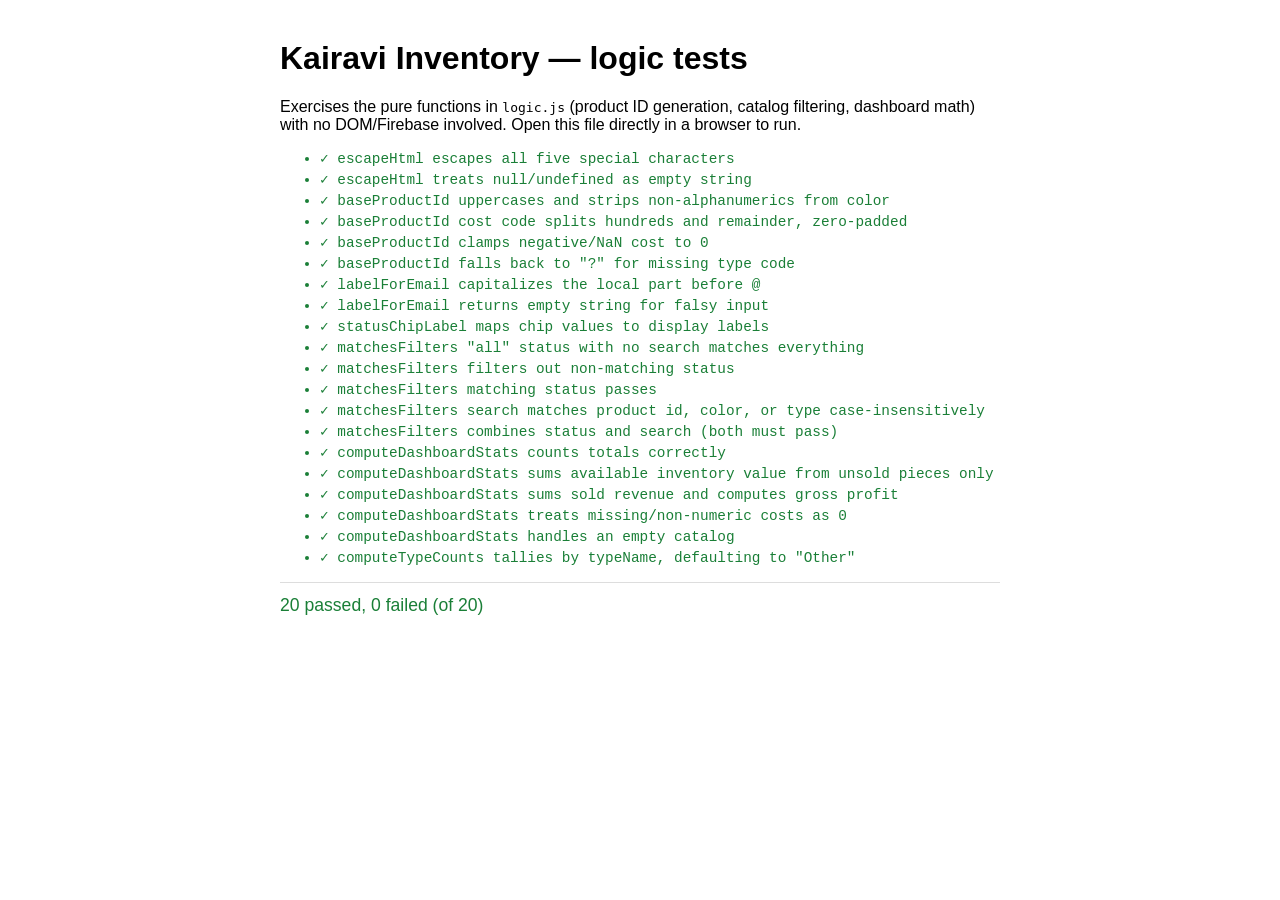
<file: test.html>
<!DOCTYPE html>
<html lang="en">
<head>
<meta charset="UTF-8">
<title>Kairavi Inventory — logic tests</title>
<style>
  body { font-family: -apple-system, Segoe UI, sans-serif; max-width: 720px; margin: 40px auto; padding: 0 16px; }
  .pass { color: #1a7f37; }
  .fail { color: #c1121f; font-weight: 600; }
  #summary { font-size: 1.1rem; margin-top: 16px; padding-top: 12px; border-top: 1px solid #ddd; }
  li { margin: 4px 0; font-family: "Courier New", monospace; font-size: 0.9rem; }
</style>
</head>
<body>
<h1>Kairavi Inventory — logic tests</h1>
<p>Exercises the pure functions in <code>logic.js</code> (product ID generation, catalog filtering, dashboard math) with no DOM/Firebase involved. Open this file directly in a browser to run.</p>
<ul id="results"></ul>
<div id="summary"></div>

<script src="logic.js"></script>
<script>
(function(){
  "use strict";
  var L = window.KairaviLogic;
  var results = [];
  var pass = 0, fail = 0;

  function test(name, fn){
    try{
      fn();
      results.push({name: name, ok: true});
      pass++;
    }catch(e){
      results.push({name: name, ok: false, error: e.message});
      fail++;
    }
  }

  function assertEqual(actual, expected, label){
    var a = JSON.stringify(actual), e = JSON.stringify(expected);
    if (a !== e) throw new Error((label ? label + ': ' : '') + 'expected ' + e + ' but got ' + a);
  }

  // ---------- escapeHtml ----------
  test('escapeHtml escapes all five special characters', function(){
    assertEqual(L.escapeHtml('<a href="x">&\'</a>'), '&lt;a href=&quot;x&quot;&gt;&amp;&#39;&lt;/a&gt;');
  });
  test('escapeHtml treats null/undefined as empty string', function(){
    assertEqual(L.escapeHtml(null), '');
    assertEqual(L.escapeHtml(undefined), '');
  });

  // ---------- colorCode / costCode / baseProductId ----------
  test('baseProductId uppercases and strips non-alphanumerics from color', function(){
    assertEqual(L.baseProductId('deep red!', 'S', 450), 'LOK-DEEPRED-S-4C50');
  });
  test('baseProductId cost code splits hundreds and remainder, zero-padded', function(){
    assertEqual(L.baseProductId('Blue', 'K', 100), 'LOK-BLUE-K-1C00');
    assertEqual(L.baseProductId('Blue', 'K', 99), 'LOK-BLUE-K-0C99');
    assertEqual(L.baseProductId('Blue', 'K', 5), 'LOK-BLUE-K-0C05');
  });
  test('baseProductId clamps negative/NaN cost to 0', function(){
    assertEqual(L.baseProductId('Blue', 'K', -50), 'LOK-BLUE-K-0C00');
    assertEqual(L.baseProductId('Blue', 'K', NaN), 'LOK-BLUE-K-0C00');
  });
  test('baseProductId falls back to "?" for missing type code', function(){
    assertEqual(L.baseProductId('Blue', '', 200), 'LOK-BLUE-?-2C00');
  });

  // ---------- labelForEmail ----------
  test('labelForEmail capitalizes the local part before @', function(){
    assertEqual(L.labelForEmail('priya@loomsofkairavi.com'), 'Priya');
  });
  test('labelForEmail returns empty string for falsy input', function(){
    assertEqual(L.labelForEmail(''), '');
    assertEqual(L.labelForEmail(null), '');
  });

  // ---------- statusChipLabel ----------
  test('statusChipLabel maps chip values to display labels', function(){
    assertEqual(L.statusChipLabel('available'), 'Available');
    assertEqual(L.statusChipLabel('sold'), 'Sold');
    assertEqual(L.statusChipLabel('all'), 'Full');
  });

  // ---------- matchesFilters ----------
  var sample = { productId: 'LOK-RED-S-4C50', color: 'Red', typeName: 'Silk', status: 'available' };
  test('matchesFilters "all" status with no search matches everything', function(){
    assertEqual(L.matchesFilters(sample, 'all', ''), true);
  });
  test('matchesFilters filters out non-matching status', function(){
    assertEqual(L.matchesFilters(sample, 'sold', ''), false);
  });
  test('matchesFilters matching status passes', function(){
    assertEqual(L.matchesFilters(sample, 'available', ''), true);
  });
  test('matchesFilters search matches product id, color, or type case-insensitively', function(){
    assertEqual(L.matchesFilters(sample, 'all', 'lok-red'), true);
    assertEqual(L.matchesFilters(sample, 'all', 'silk'), true);
    assertEqual(L.matchesFilters(sample, 'all', 'zzz'), false);
  });
  test('matchesFilters combines status and search (both must pass)', function(){
    assertEqual(L.matchesFilters(sample, 'sold', 'silk'), false);
  });

  // ---------- computeDashboardStats ----------
  var sarees = [
    { status: 'available', landingCost: 400 },
    { status: 'available', landingCost: 600 },
    { status: 'sold', landingCost: 300, soldPrice: 500 },
    { status: 'sold', landingCost: 200, soldPrice: 350 }
  ];
  test('computeDashboardStats counts totals correctly', function(){
    var s = L.computeDashboardStats(sarees);
    assertEqual(s.total, 4, 'total');
    assertEqual(s.availableCount, 2, 'availableCount');
    assertEqual(s.soldCount, 2, 'soldCount');
  });
  test('computeDashboardStats sums available inventory value from unsold pieces only', function(){
    var s = L.computeDashboardStats(sarees);
    assertEqual(s.availValue, 1000, 'availValue');
  });
  test('computeDashboardStats sums sold revenue and computes gross profit', function(){
    var s = L.computeDashboardStats(sarees);
    assertEqual(s.soldRevenue, 850, 'soldRevenue');
    assertEqual(s.soldCost, 500, 'soldCost');
    assertEqual(s.grossProfit, 350, 'grossProfit');
  });
  test('computeDashboardStats treats missing/non-numeric costs as 0', function(){
    var s = L.computeDashboardStats([{ status: 'available' }, { status: 'sold', soldPrice: 'oops' }]);
    assertEqual(s.availValue, 0);
    assertEqual(s.soldRevenue, 0);
  });
  test('computeDashboardStats handles an empty catalog', function(){
    var s = L.computeDashboardStats([]);
    assertEqual(s, { total: 0, availableCount: 0, soldCount: 0, availValue: 0, soldRevenue: 0, soldCost: 0, grossProfit: 0 });
  });

  // ---------- computeTypeCounts ----------
  test('computeTypeCounts tallies by typeName, defaulting to "Other"', function(){
    var counts = L.computeTypeCounts([
      { typeName: 'Silk' }, { typeName: 'Silk' }, { typeName: 'Cotton' }, {}
    ]);
    assertEqual(counts, { Silk: 2, Cotton: 1, Other: 1 });
  });

  // ---------- render + report ----------
  var list = document.getElementById('results');
  results.forEach(function(r){
    var li = document.createElement('li');
    li.className = r.ok ? 'pass' : 'fail';
    li.textContent = (r.ok ? '✓ ' : '✗ ') + r.name + (r.ok ? '' : ' — ' + r.error);
    list.appendChild(li);
  });
  var summaryEl = document.getElementById('summary');
  var summaryText = pass + ' passed, ' + fail + ' failed (of ' + results.length + ')';
  summaryEl.textContent = summaryText;
  summaryEl.className = fail === 0 ? 'pass' : 'fail';

  // Machine-readable hook for headless runs (e.g. `chrome --headless --dump-dom`).
  document.body.setAttribute('data-test-status', fail === 0 ? 'pass' : 'fail');
  document.body.setAttribute('data-test-summary', summaryText);
  document.title = (fail === 0 ? 'PASS' : 'FAIL') + ' — Kairavi Inventory logic tests';
})();
</script>
</body>
</html>
</file>
